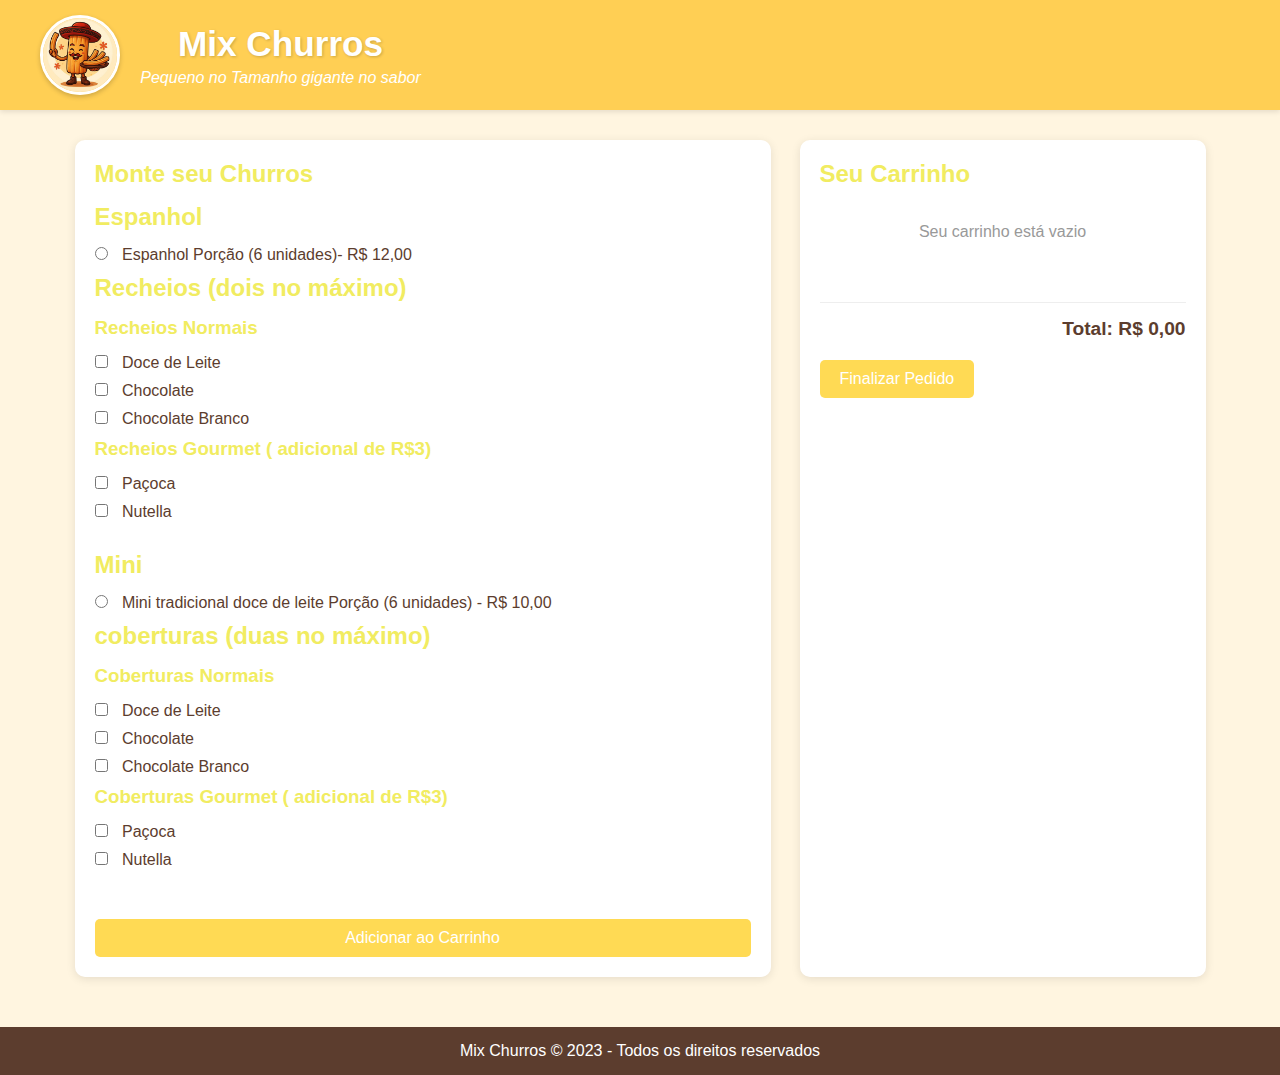
<file: index.html>
<!DOCTYPE html>
<html lang="pt-BR">
<head>
    <header>
    <div class="logo-container">
        <img src="WhatsApp Image 2025-07-02 at 14.33.03.jpeg" alt="Mix Churros" class="logo-img">
        <div class="logo-text">
            <h1>Mix Churros</h1>
            <p>Pequeno no Tamanho gigante no sabor</p>
        </div>
    </div>
</header>
    <meta charset="UTF-8">
    <meta name="viewport" content="width=device-width, initial-scale=1.0">
    <title>Mix Churros - A melhor experiência em churros!</title>
    <link rel="stylesheet" href="style.css">
    <link rel="stylesheet" href="https://cdnjs.cloudflare.com/ajax/libs/font-awesome/6.0.0-beta3/css/all.min.css">
</head>
<body>
    
    <main>
        <section class="produtos">
            <h2>Monte seu Churros</h2>
            
            <div class="opcoes">
                <div class="tipo-churros">
                    <h2>Espanhol</h2>
                    <div class="opcao">
                       
                    </div>
                    <div class="opcao">
                        <input type="radio" id="espanhol" name="tipo-churros" value="Espanhol">
                        <label for="espanhol">Espanhol Porção (6 unidades)- R$ 12,00</label>
                    </div>
                     <div class="recheios">
                    <h2> Recheios (dois no máximo)</h2>
                    <h3>Recheios Normais </h3>
                    <div class="opcao">
                        <input type="checkbox" id="doce-leite" name="recheio" value="Doce de Leite">
                        <label for="doce-leite">Doce de Leite</label>
                    </div>
                    <div class="opcao">
                        <input type="checkbox" id="chocolate" name="recheio" value="Chocolate">
                        <label for="chocolate">Chocolate</label>
                    </div>
                    <div class="opcao">
                        <input type="checkbox" id="chocolate-branco" name="recheio" value="Chocolate Branco">
                        <label for="chocolate-branco">Chocolate Branco</label>
                    </div>

                    <h3>Recheios Gourmet ( adicional de R$3)</h3>
                    <div class="opcao">
                        
                    </div>
                    <div class="opcao">
                        <input type="checkbox" id="pacoca" name="recheio-gourmet" value="Paçoca">
                        <label for="pacoca">Paçoca</label>
                    </div>
                    <div class="opcao">
                        <input type="checkbox" id="nutella" name="recheio-gourmet" value="Nutella">
                        <label for="nutella">Nutella</label>
                    </div>
                </div>
            </div>
            <div class="opcoes">
                <div class="tipo-churros">
                    <h2>Mini</h2>
                    <div class="opcao">
                       
                    <div class="opcao">
                        <input type="radio" id="mini" name="tipo-churros" value="Mini">
                        <label for="mini">Mini tradicional doce de leite Porção (6 unidades) - R$ 10,00</label>
                    </div>
                </div>
                

                <div class="recheios">
                    <h2> coberturas (duas no máximo)</h2>
                    <h3>Coberturas Normais </h3>
                    <div class="opcao">
                        <input type="checkbox" id="doce-leite" name="recheio" value="Doce de Leite">
                        <label for="doce-leite">Doce de Leite</label>
                    </div>
                    <div class="opcao">
                        <input type="checkbox" id="chocolate" name="recheio" value="Chocolate">
                        <label for="chocolate">Chocolate</label>
                    </div>
                    <div class="opcao">
                        <input type="checkbox" id="chocolate-branco" name="recheio" value="Chocolate Branco">
                        <label for="chocolate-branco">Chocolate Branco</label>
                    </div>

                    <h3>Coberturas Gourmet ( adicional de R$3)</h3>
                    <div class="opcao">
                        
                    </div>
                    <div class="opcao">
                        <input type="checkbox" id="pacoca" name="recheio-gourmet" value="Paçoca">
                        <label for="pacoca">Paçoca</label>
                    </div>
                    <div class="opcao">
                        <input type="checkbox" id="nutella" name="recheio-gourmet" value="Nutella">
                        <label for="nutella">Nutella</label>
                    </div>
                </div>
            </div>

            <button id="adicionar-carrinho">Adicionar ao Carrinho</button>
        </section>

        <section class="carrinho">
            <h2>Seu Carrinho</h2>
            <div id="itens-carrinho">
                <p class="vazio">Seu carrinho está vazio</p>
            </div>
            <div class="total">
                <p>Total: R$ <span id="total-carrinho">0,00</span></p>
            </div>
            <button id="finalizar-pedido" onclick="window.location.href='chekout.html'">Finalizar Pedido</button>
        </section>
    </main>

    <footer>
        <p>Mix Churros &copy; 2023 - Todos os direitos reservados</p>
    </footer>

    <script src="scripts.js"></script>
    
</body>
</html>
</file>
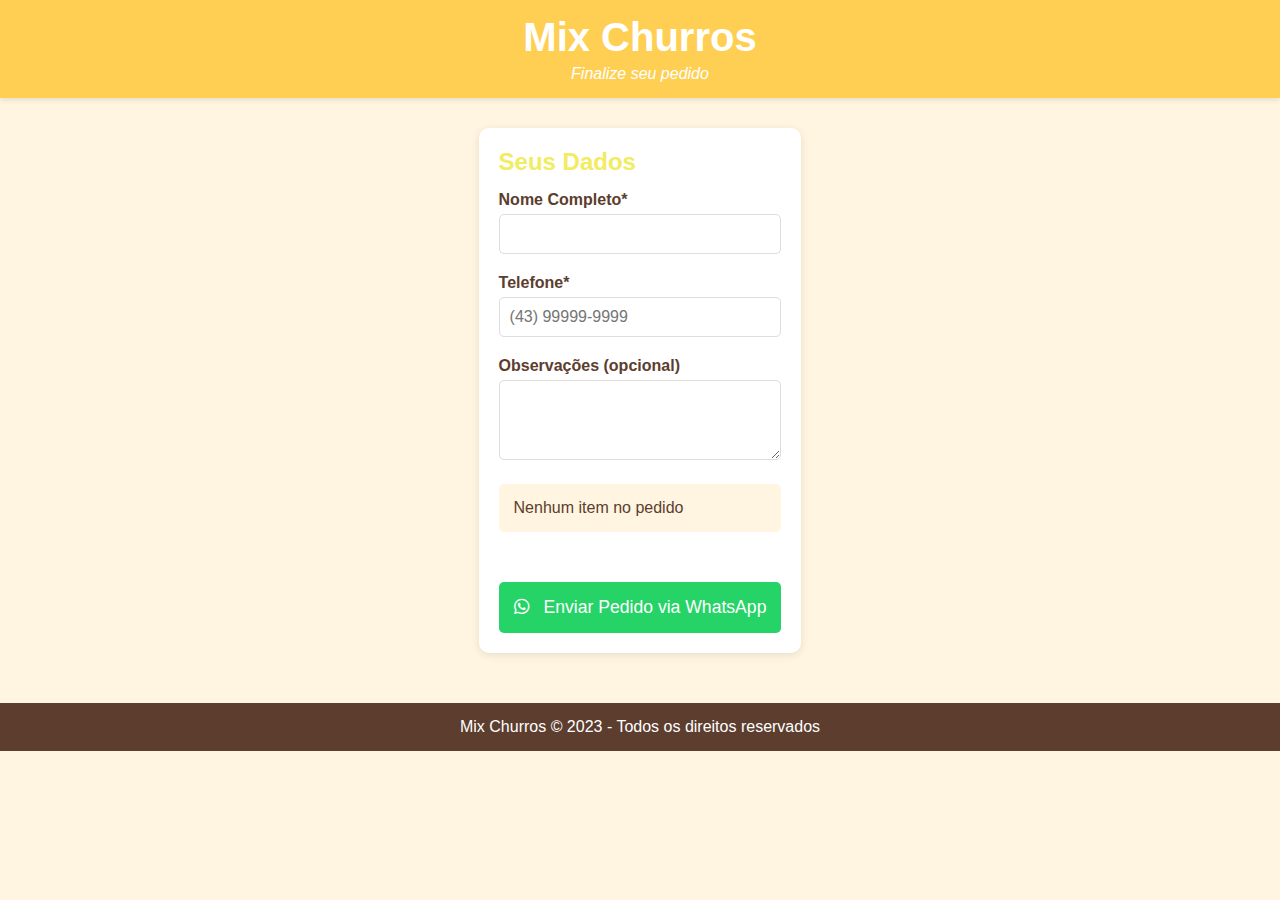
<file: chekout.html>
<!DOCTYPE html>
<html lang="pt-BR">
<head>
    <meta charset="UTF-8">
    <meta name="viewport" content="width=device-width, initial-scale=1.0">
    <title>Finalizar Pedido - Mix Churros</title>
    <link rel="stylesheet" href="style.css">
    <link rel="stylesheet" href="https://cdnjs.cloudflare.com/ajax/libs/font-awesome/6.0.0-beta3/css/all.min.css">
</head>
<body>
    <header>
        <div class="logo">
            <h1>Mix Churros</h1>
            <p>Finalize seu pedido</p>
        </div>
    </header>

    <main>
        <section class="formulario-pedido">
            <h2>Seus Dados</h2>
            
            <form id="form-pedido">
                <div class="campo">
                    <label for="nome">Nome Completo*</label>
                    <input type="text" id="nome" name="nome" required>
                </div>
                
                <div class="campo">
                    <label for="telefone">Telefone*</label>
                    <input type="tel" id="telefone" name="telefone" required placeholder="(43) 99999-9999">
                </div>
                
                <div class="campo">
                    <label for="observacoes">Observações (opcional)</label>
                    <textarea id="observacoes" name="observacoes" rows="3"></textarea>
                </div>
                
                <div class="resumo-pedido" id="resumo-pedido">
                    <!-- Aqui será inserido o resumo do pedido via JavaScript -->
                </div>
                
                <button type="submit" id="enviar-pedido">
                    <i class="fab fa-whatsapp"></i> Enviar Pedido via WhatsApp
                </button>
            </form>
        </section>
    </main>

    <footer>
        <p>Mix Churros &copy; 2023 - Todos os direitos reservados</p>
    </footer>

    <script src="chekout.js"></script>
</body>
</html>
</file>
<file: style.css>
* {
    margin: 0;
    padding: 0;
    box-sizing: border-box;
    font-family: 'Segoe UI', Tahoma, Geneva, Verdana, sans-serif;
}

body {
    background-color: #ebc168;
    color: #5C3D2E;
    background-color: #FFF5E0; /* Cor de fallback caso a imagem não carregue */
    color: #5C3D2E;
    font-family: 'Segoe UI', Tahoma, Geneva, Verdana, sans-serif;
}

header {
    background-color: #dea739;
    color: white;
    padding: 20px;
    text-align: center;
    box-shadow: 0 2px 5px rgba(0,0,0,0.1);
}
/* Estilos existentes do header - substitua ou adicione */
header {
    background-color: #ffcf54;
    color: white;
    padding: 15px 20px;
    box-shadow: 0 2px 5px rgba(0,0,0,0.1);
    display: flex;
    justify-content: center;
}

.logo-container {
    display: flex;
    align-items: center;
    max-width: 1200px;
    width: 100%;
}

.logo-img {
    height: 80px;
    width: auto;
    margin-right: 20px;
    border-radius: 50%;
    border: 3px solid white;
    box-shadow: 0 2px 5px rgba(0,0,0,0.2);
}

.logo-text h1 {
    font-size: 2.2rem;
    margin-bottom: 5px;
    text-shadow: 1px 1px 3px rgba(0,0,0,0.2);
}

.logo-text p {
    font-style: italic;
    font-size: 1rem;
}

/* Responsividade */
@media (max-width: 600px) {
    .logo-container {
        flex-direction: column;
        text-align: center;
    }
    
    .logo-img {
        margin-right: 0;
        margin-bottom: 10px;
        height: 70px;
    }
    
    .logo-text h1 {
        font-size: 1.8rem;
    }
}

.logo h1 {
    font-size: 2.5rem;
    margin-bottom: 5px;
}

.logo p {
    font-style: italic;
}

main {
    display: flex;
    flex-wrap: wrap;
    justify-content: space-around;
    padding: 20px;
    max-width: 1200px;
    margin: 0 auto;
}

.produtos, .carrinho {
    background-color: white;
    border-radius: 10px;
    padding: 20px;
    margin: 10px;
    box-shadow: 0 2px 10px rgba(0,0,0,0.1);
    width: 100%;
}

@media (min-width: 768px) {
    .produtos {
        width: 60%;
    }
    .carrinho {
        width: 35%;
    }
}

h2, h3 {
    color: #f1ec61;
    margin-bottom: 15px;
}

.opcoes {
    display: flex;
    flex-direction: column;
    gap: 20px;
}

.opcao {
    margin-bottom: 10px;
}

input[type="radio"], input[type="checkbox"] {
    margin-right: 10px;
}

button {
    background-color: #ffda54;
    color: white;
    border: none;
    padding: 10px 20px;
    border-radius: 5px;
    cursor: pointer;
    font-size: 1rem;
    margin-top: 20px;
    transition: background-color 0.3s;
}

button:hover {
    background-color: #E05D3E;
}

#itens-carrinho {
    min-height: 100px;
    border-bottom: 1px solid #eee;
    margin-bottom: 15px;
}

.item-carrinho {
    display: flex;
    justify-content: space-between;
    padding: 10px 0;
    border-bottom: 1px dashed #eee;
}

.item-carrinho:last-child {
    border-bottom: none;
}

.total {
    font-weight: bold;
    font-size: 1.2rem;
    text-align: right;
}

.vazio {
    color: #999;
    text-align: center;
    padding: 20px;
}

footer {
    text-align: center;
    padding: 15px;
    background-color: #5C3D2E;
    color: white;
    margin-top: 20px;
}
/* Adicione estas regras ao seu CSS existente */

.formulario-pedido {
    background-color: white;
    border-radius: 10px;
    padding: 20px;
    margin: 10px auto;
    box-shadow: 0 2px 10px rgba(0,0,0,0.1);
    max-width: 600px;
}

.campo {
    margin-bottom: 20px;
}

.campo label {
    display: block;
    margin-bottom: 5px;
    font-weight: bold;
    color: #5C3D2E;
}

.campo input,
.campo textarea {
    width: 100%;
    padding: 10px;
    border: 1px solid #ddd;
    border-radius: 5px;
    font-size: 1rem;
}

.campo textarea {
    resize: vertical;
    min-height: 80px;
}

#enviar-pedido {
    background-color: #25D366;
    width: 100%;
    padding: 15px;
    font-size: 1.1rem;
    margin-top: 30px;
}

#enviar-pedido:hover {
    background-color: #128C7E;
}

#enviar-pedido i {
    margin-right: 10px;
}

.resumo-pedido {
    background-color: #FFF5E0;
    padding: 15px;
    border-radius: 5px;
    margin: 20px 0;
}

.resumo-pedido h3 {
    color: #FF7B54;
    margin-bottom: 10px;
}

.resumo-pedido ul {
    list-style-type: none;
}

.resumo-pedido li {
    padding: 5px 0;
    border-bottom: 1px dashed #fecf88;
}

.resumo-pedido .total {
    font-weight: bold;
    margin-top: 10px;
    text-align: right;
}
.item-carrinho small {
    color: #fcc952;
    font-style: italic;
    display: block;
    margin: 3px 0;
}
</file>
